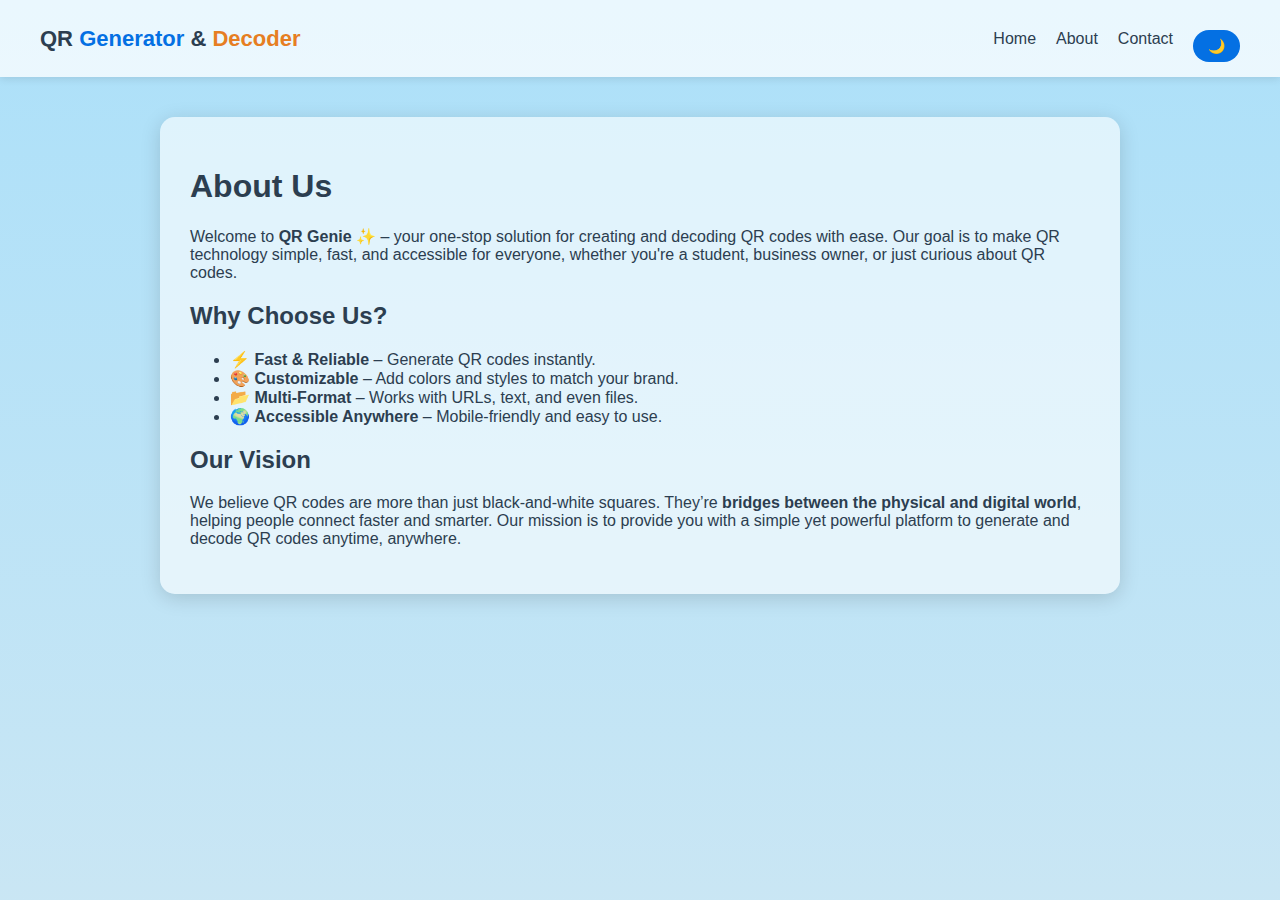
<file: about.html>
<!DOCTYPE html>
<html lang="en">
<head>
  <meta charset="UTF-8">
  <meta name="viewport" content="width=device-width, initial-scale=1.0">
  <title>About | QR Genie</title>
  <link rel="stylesheet" href="style.css">
</head>
<body>
  <div class="nav">
    <div class="logo">QR <span>Generator</span> & <span id="decoder">Decoder</span></div>
    <div class="nav-links">
      <a href="/index.html">Home</a>
      <a href="/about.html">About</a>
      <a href="/contact.html">Contact</a>
      <button class="toggle-btn" onclick="toggleDarkMode()">🌙</button>
    </div>
  </div>

  <div class="container card">
    <h1>About Us</h1>
    <p>
      Welcome to <b>QR Genie</b> ✨ – your one-stop solution for creating and decoding QR codes with ease.
      Our goal is to make QR technology simple, fast, and accessible for everyone, whether you're a student,
      business owner, or just curious about QR codes.
    </p>

    <h2>Why Choose Us?</h2>
    <ul>
      <li>⚡ <b>Fast & Reliable</b> – Generate QR codes instantly.</li>
      <li>🎨 <b>Customizable</b> – Add colors and styles to match your brand.</li>
      <li>📂 <b>Multi-Format</b> – Works with URLs, text, and even files.</li>
      <li>🌍 <b>Accessible Anywhere</b> – Mobile-friendly and easy to use.</li>
    </ul>

    <h2>Our Vision</h2>
    <p>
      We believe QR codes are more than just black-and-white squares.
      They’re <b>bridges between the physical and digital world</b>, helping people connect faster and smarter.
      Our mission is to provide you with a simple yet powerful platform to generate and decode QR codes anytime, anywhere.
    </p>
  </div>

  <script src="script.js"></script>
</body>
</html>
</file>
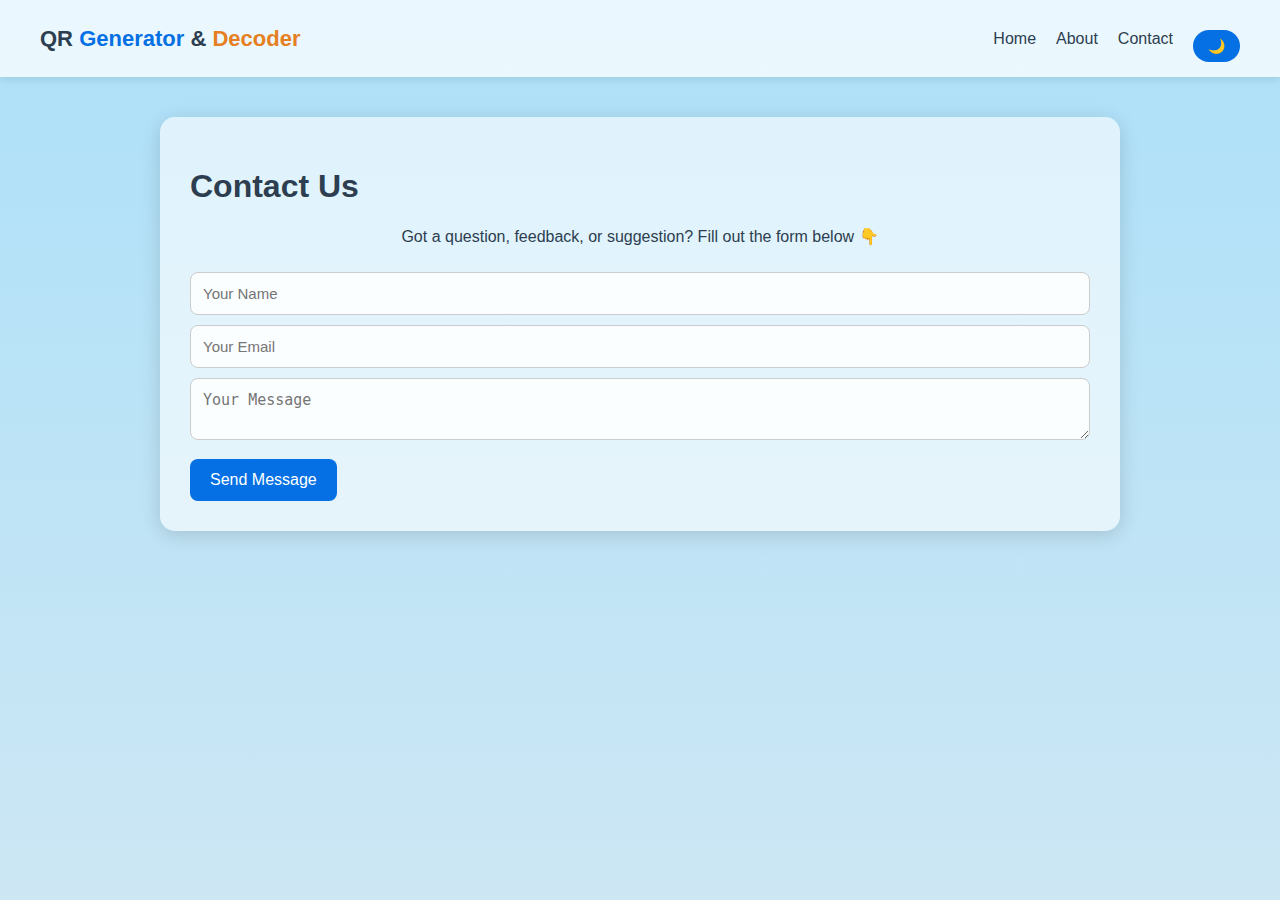
<file: contact.html>
<!DOCTYPE html>
<html lang="en">
<head>
  <meta charset="UTF-8">
  <meta name="viewport" content="width=device-width, initial-scale=1.0">
  <title>Contact | QR Genie</title>
  <link rel="stylesheet" href="style.css">
</head>
<body>
  <div class="nav">
    <div class="logo">QR <span>Generator</span> & <span id="decoder">Decoder</span></div>
    <div class="nav-links">
      <a href="/index.html">Home</a>
      <a href="/about.html">About</a>
      <a href="/contact.html">Contact</a>
      <button class="toggle-btn" onclick="toggleDarkMode()">🌙</button>
    </div>
  </div>

  <div class="container card">
    <h1>Contact Us</h1>
    <p style="text-align:center;">
      Got a question, feedback, or suggestion? Fill out the form below 👇
    </p>
    <form>
      <input type="text" placeholder="Your Name" required>
      <input type="email" placeholder="Your Email" required>
      <textarea placeholder="Your Message" required></textarea>
      <button type="submit">Send Message</button>
    </form>
  </div>

  <script src="script.js"></script>
</body>
</html>
</file>
<file: style.css>
:root {
    /* ☀️ Sunny Day Light Theme */
    --bg-light: linear-gradient(to top, #fff1eb 0%, #ace0f9 100%);
    --text-light: #2c3e50;
    --nav-bg-light: rgba(255, 255, 255, 0.75);
    --card-bg-light: rgba(255, 255, 255, 0.6);
    --accent-color: #0470e3; /* A vibrant, clear blue */
    --accent-hover: #0056b3; /* A deeper shade for interaction */
    --decoder-color: #E67E22;  /* A complementary orange */

    /* ⚫ Dark Theme */
    --bg-dark: linear-gradient(-45deg, #0f0c29, #302b63, #24243e, #1e1e1e);
    --text-dark: #ecf0f1;
    --nav-bg-dark: rgba(25, 25, 25, 0.85);
    --card-bg-dark: rgba(30, 30, 30, 0.6);
}

body {
    margin: 0;
    font-family: "Segoe UI", Arial, sans-serif;
    background: var(--bg-light);
    color: var(--text-light);
    background-size: 400% 400%;
    animation: gradientBG 15s ease infinite;
    transition: background 0.6s ease, color 0.6s ease;
}
body.dark-mode {
    background: var(--bg-dark);
    color: var(--text-dark);
}
@keyframes gradientBG {
    0% { background-position: 0% 50%; }
    50% { background-position: 100% 50%; }
    100% { background-position: 0% 50%; }
}

.nav {
    display: flex;
    justify-content: space-between;
    align-items: center;
    background: var(--nav-bg-light);
    padding: 15px 40px;
    box-shadow: 0 2px 8px rgba(0, 0, 0, 0.1);
    transition: background 0.4s ease, box-shadow 0.3s ease;
    position: sticky;
    top: 0;
    z-index: 1000;
}
body.dark-mode .nav { background: var(--nav-bg-dark); }

.logo {
    font-size: 22px;
    font-weight: bold;
    transition: transform 0.3s ease;
    /* Apply our custom animation */
    animation: pulse 3s infinite ease-in-out;
}
.logo:hover {
    transform: scale(1.08);
}
.logo span { color: var(--accent-color); }
#decoder { color: var(--decoder-color); }

.nav-links {
    display: flex;
    align-items: center;
    gap: 20px;
}
.nav-links a {
    text-decoration: none;
    color: inherit;
    font-weight: 500;
    position: relative;
    transition: color 0.3s ease;
}
.nav-links a::after {
    content: "";
    position: absolute;
    bottom: -4px;
    left: 0;
    width: 0%;
    height: 2px;
    background: var(--accent-color);
    transition: width 0.3s ease;
}
.nav-links a:hover {
    color: var(--accent-color);
}
.nav-links a:hover::after {
    width: 100%;
}

.container, .card, .about {
    max-width: 900px;
    margin: 40px auto;
    padding: 30px;
    background: var(--card-bg-light);
    border-radius: 15px;
    box-shadow: 0 4px 20px rgba(0, 0, 0, 0.15);
    transition: background 0.4s ease, transform 0.3s ease;
    animation: fadeIn 0.8s ease forwards;
}
body.dark-mode .container, body.dark-mode .card, body.dark-mode .about {
    background: var(--card-bg-dark);
}
.container:hover, .card:hover, .about:hover {
    transform: translateY(-6px);
}
@keyframes fadeIn {
    from { opacity: 0; transform: translateY(20px); }
    to { opacity: 1; transform: translateY(0); }
}

.home {
    display: flex;
    flex-wrap: wrap;
    justify-content: center;
    gap: 20px;
    padding: 0 20px;
}
.generator, .decode { width: 100%; max-width: 550px; }

input, textarea, select {
    width: 100%;
    padding: 12px;
    border-radius: 8px;
    border: 1px solid #ccc;
    box-sizing: border-box;
    margin-top: 10px;
    font-size: 15px;
    background: rgba(255, 255, 255, 0.85);
    transition: all 0.3s ease;
}
input:focus, textarea:focus, select:focus {
    border-color: var(--accent-color);
    box-shadow: 0 0 8px rgba(0, 123, 255, 0.4);
    transform: scale(1.01);
}
body.dark-mode input,
body.dark-mode textarea,
body.dark-mode select {
    background: rgba(40, 40, 40, 0.85);
    color: #fff;
    border-color: #555;
}

button {
    margin-top: 15px;
    padding: 12px 20px;
    border: none;
    border-radius: 8px;
    background: var(--accent-color);
    color: #fff;
    font-size: 16px;
    cursor: pointer;
    transition: background 0.3s ease, transform 0.25s ease, box-shadow 0.3s ease;
}
button:hover {
    background: var(--accent-hover);
    transform: translateY(-2px) scale(1.05);
    box-shadow: 0 4px 12px rgba(0,123,255,0.3);
}
button:active {
    transform: scale(0.98);
}
.toggle-btn {
    padding: 8px 15px;
    border-radius: 25px;
    font-size: 14px;
}

.drop-zone {
    margin-top: 10px;
    padding: 40px;
    border: 2px dashed #666;
    border-radius: 10px;
    text-align: center;
    cursor: pointer;
    transition: border-color 0.3s, background-color 0.3s, transform 0.25s;
}
.drop-zone:hover {
    border-color: var(--accent-color);
    background: rgba(0, 123, 255, 0.05);
    transform: scale(1.02);
}

#qr-output, .response_dec {
    margin-top: 20px;
    text-align: center;
    word-break: break-all;
    font-weight: bold;
    min-height: 24px;
}
#qr-output img {
    max-width: 200px;
    border: 5px solid white;
    border-radius: 10px;
    box-shadow: 0 2px 10px rgba(0,0,0,0.2);
    animation: popIn 0.6s ease;
}
@keyframes popIn {
    0% { transform: scale(0.5); opacity: 0; }
    100% { transform: scale(1); opacity: 1; }
}

.decodebtn {
    display: flex;
    justify-content: space-around;
    align-items: center;
    gap: 10px;
}

/* Our NEW custom animation definition */
@keyframes pulse {
  0% {
    text-shadow: 0 0 4px rgba(0, 123, 255, 0.5);
  }
  50% {
    text-shadow: 0 0 12px rgba(0, 123, 255, 0.9);
  }
  100% {
    text-shadow: 0 0 4px rgba(0, 123, 255, 0.5);
  }
}
</file>
